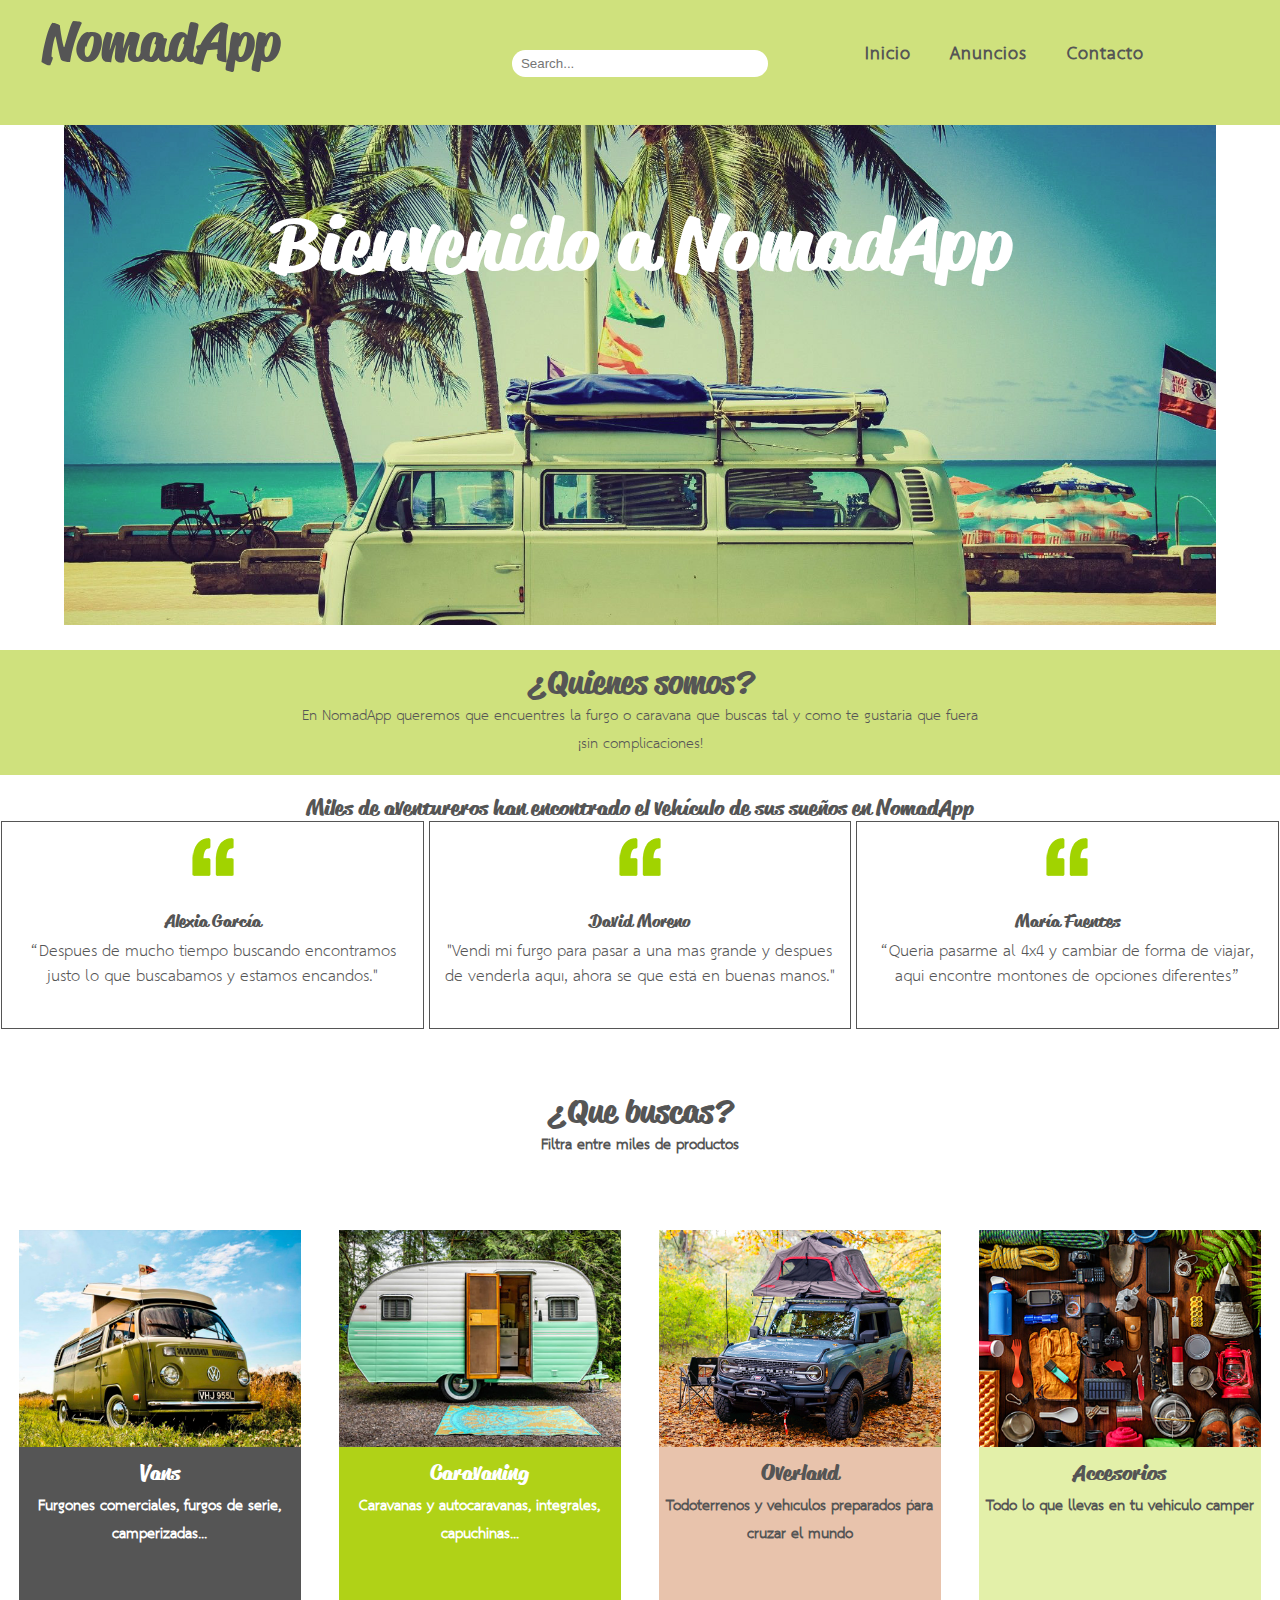
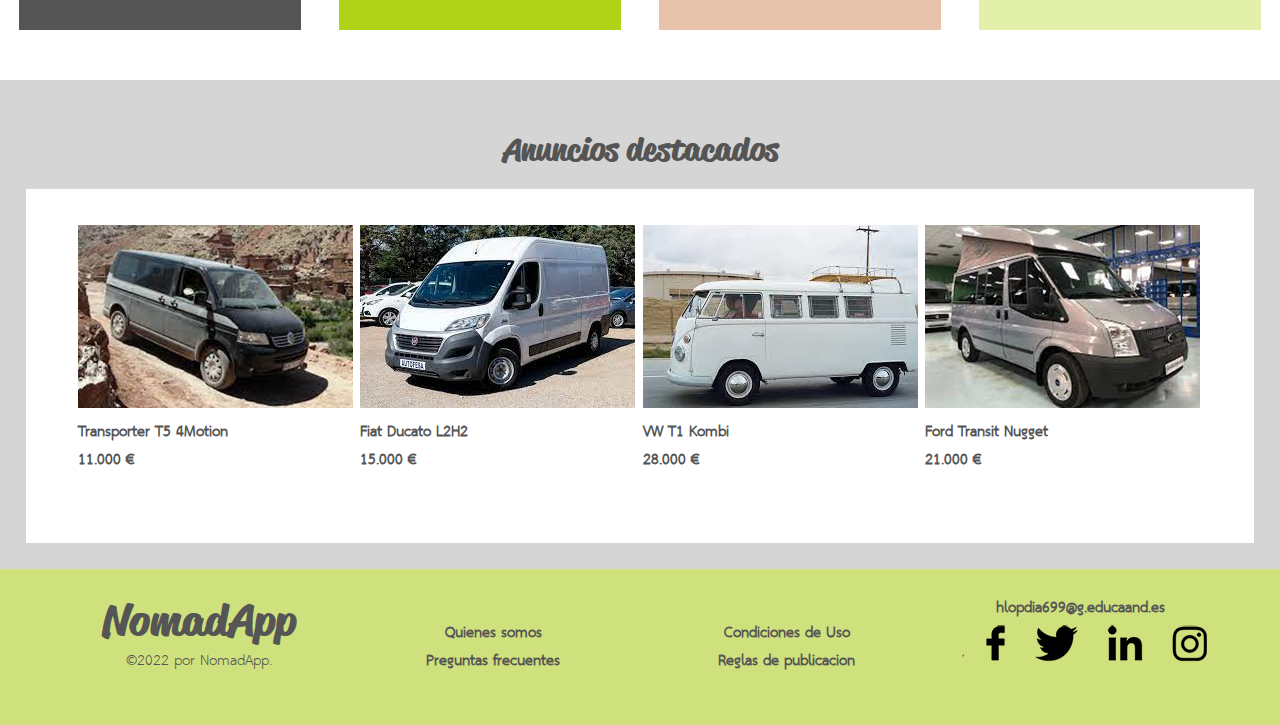
<file: index.html>
<!DOCTYPE html>
<html lang="en">
<head>
    <meta charset="UTF-8">
    <meta http-equiv="X-UA-Compatible" content="IE=edge">
    <meta name="viewport" content="width=device-width, initial-scale=1.0">
    <link rel="stylesheet" href="styles/index.css"/>
    <link rel="stylesheet" href="https://cdnjs.cloudflare.com/ajax/libs/font-awesome/6.1.1/css/all.min.css" integrity="sha512-KfkfwYDsLkIlwQp6LFnl8zNdLGxu9YAA1QvwINks4PhcElQSvqcyVLLD9aMhXd13uQjoXtEKNosOWaZqXgel0g==" crossorigin="anonymous" referrerpolicy="no-referrer" />
    <title>NomadApp</title>
</head>
<body>
    <header>
        <a href="index.html" class="homelink">
            <h1 class="logo">NomadApp</h1>
        </a>

        <nav>
            <input type="checkbox" id="check">
            <label for="check" class="checkbutton">
                <i class="fa-solid fa-bars"></i>
            </label>

            <ul>
                <li><a href="index.html">Inicio</a></li>
                <li><a href="#">Anuncios</a>
                                
                <!-- start menu desplegable -->
                <ul>
                    <li><a href="pages/categories/vans.html">Vans</a></li>
                    <li><a href="pages/categories/caravaning.html">Caravaning</a></li>
                    <li><a href="pages/categories/overland.html">Overland</a></li>
                    <li><a href="pages/categories/accesories.html">Accesorios</a></li>
                </ul>
                <!-- end menu desplegable -->
                </li>

                <li><a href="pages/contact.html">Contacto</a></li>
                <li><a href="pages/login.html" class="user">
                    <i class="fa-solid fa-user"></i>
                </a></li>
            </ul>
        </nav>

        <form id="buscar" action="" novalidate>
            <input id="barra" type="text" placeholder="Search...">
        </form>

    </header>
    

    <main>
        <section class="Portada">
            <h1>Bienvenido a NomadApp</h1>
        </section>


        <section id="Quienes_somos">
            <h2>¿Quienes somos?</h2>
            <p>En NomadApp queremos que encuentres la furgo o caravana que buscas tal y como te gustaria que fuera</p>
            <p>¡sin complicaciones!</p>
        </section>


        <section id="Opiniones">
            <h4>Miles de aventureros han encontrado el vehículo de sus sueños en NomadApp</h4>

            <article class="opinion">
                <img class="comillas" src="images/comillas.png"/>
                <h5>Alexia García</h5>
                <p>“Despues de mucho tiempo buscando encontramos justo lo que buscabamos y estamos encandos."</p>
            </article>

            <article class="opinion">
                <img class="comillas" src="images/comillas.png"/>
                <h5>David Moreno</h5>
                <p>"Vendi mi furgo para pasar a una mas grande y despues de venderla aquí, ahora se que esta en buenas manos."</p>
            </article>

            <article class="opinion">
                <img class="comillas" src="images/comillas.png"/>
                <h5>María Fuentes</h5>
                <p>“Queria pasarme al 4x4 y cambiar de forma de viajar, aqui encontre montones de opciones diferentes”</p>
            </article>
        </section>


        <section id="Categorias">
            <a href="">
            <article id="CabeceraCat">
                <h2>¿Que buscas?</h2>
                <p>Filtra entre miles de productos</p>
            </article>

            <a href="pages/categories/vans.html">
            <article class="cat" id="cat1">
                <img id="cat1" src="images/Vans.png"/>
                <h4>Vans</h4>
                <p>Furgones comerciales, furgos de serie, camperizadas...</p>
            </article></a>

            <a href="pages/categories/caravaning.html">
            <article class="cat" id="cat2">
                <img src="images/Caravaning.jpg"/>
                <h4>Caravaning</h4>
                <p>Caravanas y autocaravanas, integrales, capuchinas...</p>
            </article></a>

            <a href="pages/categories/overland.html">
            <article class="cat" id="cat3">
                <img src="images/Overland.jpg"/>
                <h4>Overland</h4>
                <p>Todoterrenos y vehículos preparados para cruzar el mundo</p>
            </article></a>

            <a href="pages/categories/accesories.html">
            <article class="cat" id="cat4">
                <img src="images/Accesorios.jpg"/>
                <h4>Accesorios</h4>
                <p>Todo lo que llevas en tu vehiculo camper</p>
            </article></a>
        </section>


        <section id="Destacados">
            <section id="cabeceraDest">
                <h2>Anuncios destacados</h2>
            </section>

            <section id="gris">
                <a href="#" class="anuncio">
                <article>
                    <img src="images/furgo1.jpeg"/>
                    <p>Transporter T5 4Motion</p>
                    <p>11.000 €</p>
                </article></a>

                <a href="#" class="anuncio">
                <article>
                    <img src="images/furgo2.jpeg"/>
                    <p>Fiat Ducato L2H2</p>
                    <p>15.000 €</p>
                </article></a>

                <a href="#" class="anuncio">
                <article>
                    <img src="images/furgo3.jpeg"/>
                    <p>VW T1 Kombi</p>
                    <p>28.000 €</p>
                </article></a>

                <a href="#" class="anuncio">
                <article>
                    <img src="images/furgo4.jpeg"/>
                    <p>Ford Transit Nugget</p>
                    <p>21.000 €</p>
                </article></a>
            </section>
        </section>
    </main>

    <footer>
        <article>
            <h2 id="logo">NomadApp</h2>
            <p>©2022 por NomadApp.</p>
        </article>

        <article>
            <ul>
                <li><a href="">Quienes somos</a></li>
                <li><a href="">Preguntas frecuentes</a></li>
            </ul>
        </article>

        <article>
            <ul>
                <li><a href="">Condiciones de Uso</a></li>
                <li><a href="">Reglas de publicación</a></li>  
            </ul>
        </article>

        <article>
            <a href="#">hlopdia699@g.educaand.es</a>
            <section id="redes">
                <img src="images/redes.png" alt="Enlace a RR.SS.">
            </section>
        </article>
    </footer>
    <script src="./js/sweetalert2.js "></script>
</body>
</html>
</file>
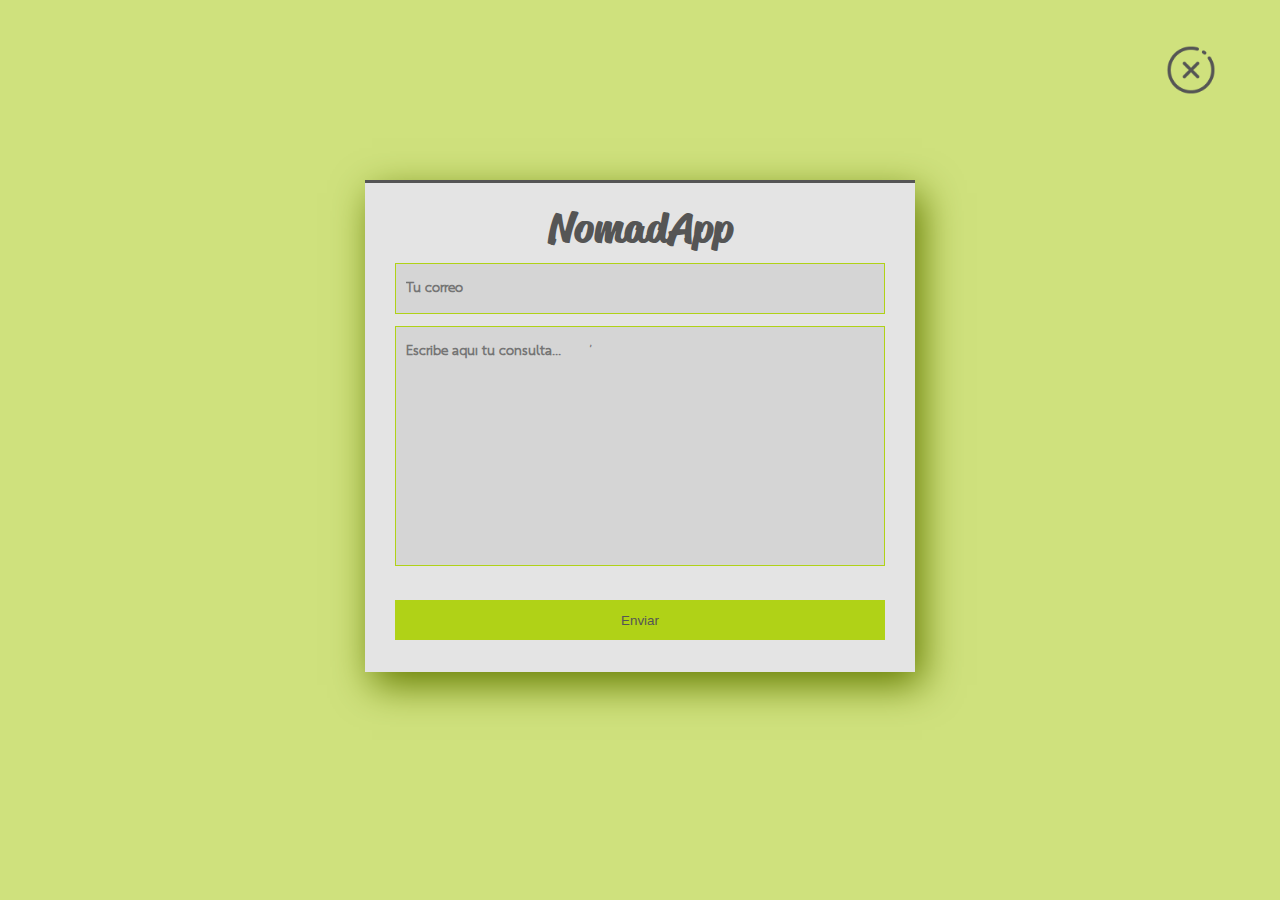
<file: pages/contact.html>
<!DOCTYPE html>
<html lang="en">
<head>
    <meta charset="UTF-8">
    <meta http-equiv="X-UA-Compatible" content="IE=edge">
    <meta name="viewport" content="width=device-width, initial-scale=1.0">
    <link rel="stylesheet" href="../styles/form.css"/>
    <title>LogIn</title>
</head>
<body>
    <a class="X" href="../index.html">
        <img src="../images/cruz.png" alt="X">
    </a>
    <form class="form-login" id="contacto" action="">
        <h3>NomadApp</h3>
        <input class="controls" type="email" name="email" placeholder="Tu correo" required>
        <textarea name="" id="consulta" placeholder="Escribe aquí tu consulta..." cols="30" rows="8" required></textarea>
        <input class="buttons" type="submit" name="" value="Enviar">
    </form>
</body>
</html>
</file>
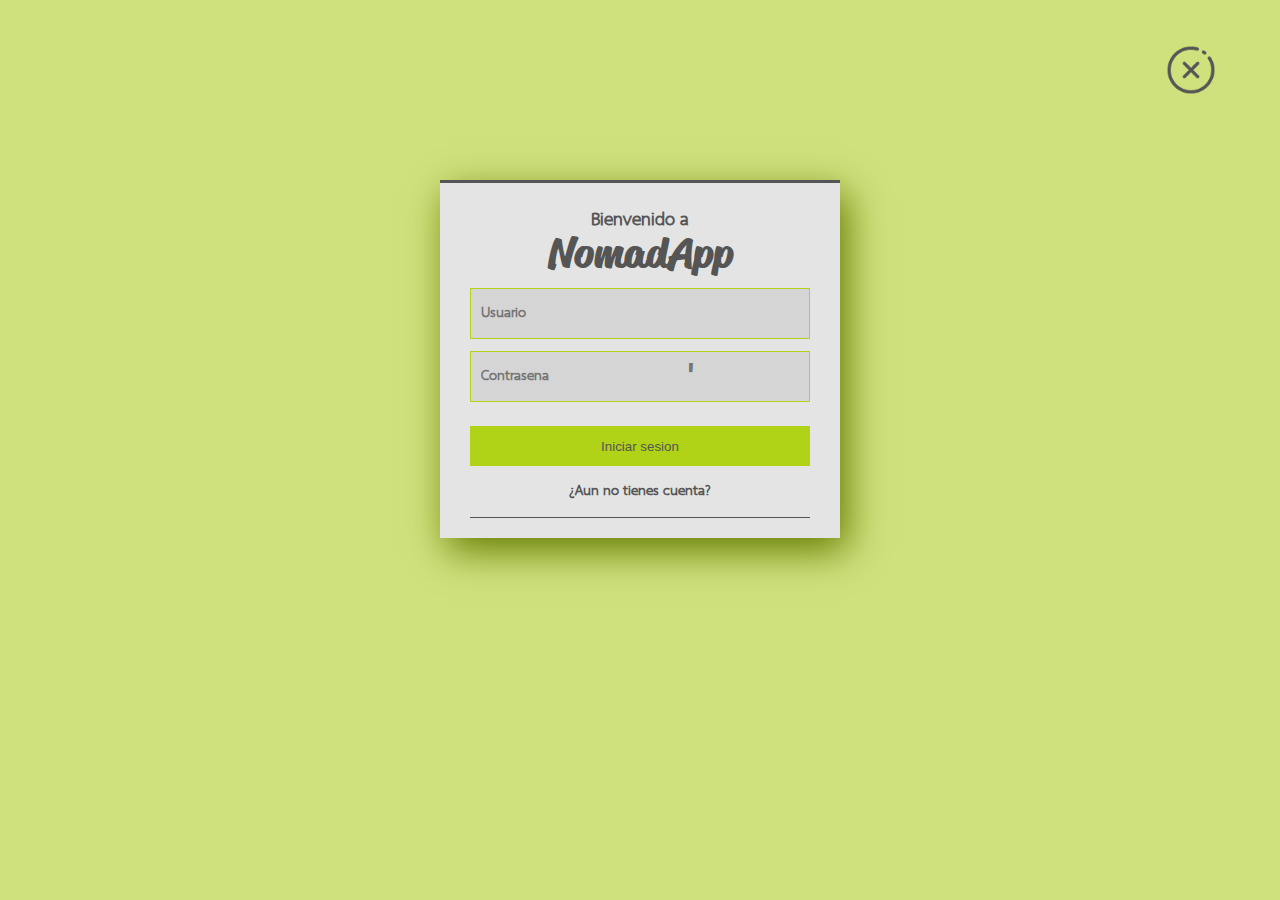
<file: pages/login.html>
<!DOCTYPE html>
<html lang="en">
<head>
    <meta charset="UTF-8">
    <meta http-equiv="X-UA-Compatible" content="IE=edge">
    <meta name="viewport" content="width=device-width, initial-scale=1.0">
    <link rel="stylesheet" href="../styles/form.css"/>
    <title>LogIn</title>
</head>
<body>
    <a class="X" href="../index.html">
        <img src="../images/cruz.png" alt="X">
    </a>
    <form class="form-login" action="" novalidate>
        <h6>Bienvenido a</h6>
        <h3>NomadApp</h3>
        <input class="controls" type="text" name="usuario" value="" placeholder="Usuario" required>
        <input class="controls" type="password" name="contrasena" value="" placeholder="Contraseña" required>
        <input class="buttons" type="submit" name="" value="Iniciar sesion">
        <p><a href="signin.html">¿Aun no tienes cuenta?</a></p>
    </form>
</body>
</html>
</file>
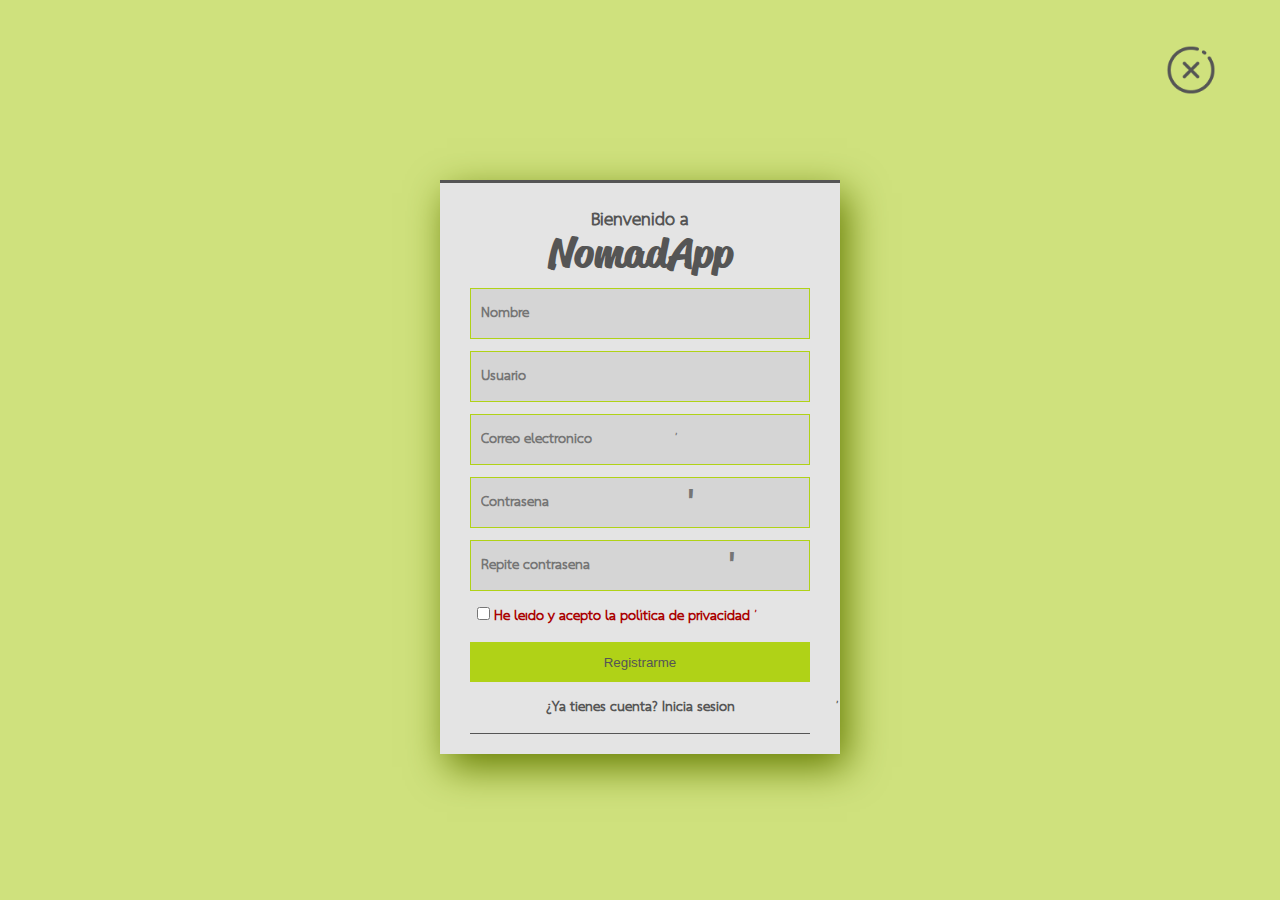
<file: pages/signin.html>
<!DOCTYPE html>
<html lang="en">
<head>
    <meta charset="UTF-8">
    <meta http-equiv="X-UA-Compatible" content="IE=edge">
    <meta name="viewport" content="width=device-width, initial-scale=1.0">
    <link rel="stylesheet" href="../styles/form.css"/>
    <title>SignIn</title>
</head>
<body>
    <a class="X" href="../index.html">
        <img src="../images/cruz.png" alt="X">
    </a>
    <form class="form-login" action="" novalidate>
        <h6>Bienvenido a</h6>
        <h3>NomadApp</h3>
        <input class="controls" type="text" name="nombre" id="nombre" placeholder="Nombre" required>
        <input class="controls" type="text" name="usuario" id="usuario" placeholder="Usuario" required>
        <input class="controls" type="email" name="email" id="email" placeholder="Correo electrónico" required>
        <input class="controls" type="password" name="contrasena" id="contrasena" placeholder="Contraseña" id="pass" required
        pattern="^(?=.*[a-z])(?=.*[A-Z])(?=.*\d)(?=.*[#$@!%&*?])(?!\s)[a-zA-Z\d#$@!%&*?]{8,16}$">
        <span class="noValido">
            <article id="passAlert">
                    <h6>El formato incluye:</h6>
                    <ul>
                        <li>De 8 a 16 caracteres</li>
                        <li>Una mayúscula</li>
                        <li>Una minúscula</li>
                        <li>Un número</li>
                        <li>Carácter especial #$@!%&*?</li>
                    </ul>
                    <img id="flecha" src="../images/flecha.png" alt="">
            </article>
        </span> 

        <input class="controls" type="password" name="contrasena2" id="contrasena2" placeholder="Repite contraseña" id="pass" required>
        <input type="checkbox" id="acepto" />
        <label for="acepto">He leído y acepto la política de privacidad</label>
        <input class="buttons" type="submit" name="registro" id="registro" value="Registrarme" onclick="validar();return false;">
        <p><a href="login.html">¿Ya tienes cuenta? Inicia sesión</a></p>
    </form>
    <script src="../js/app.js"></script>
    <script src="../js/sweetalert2.js"></script>
</body>
</html>
</file>
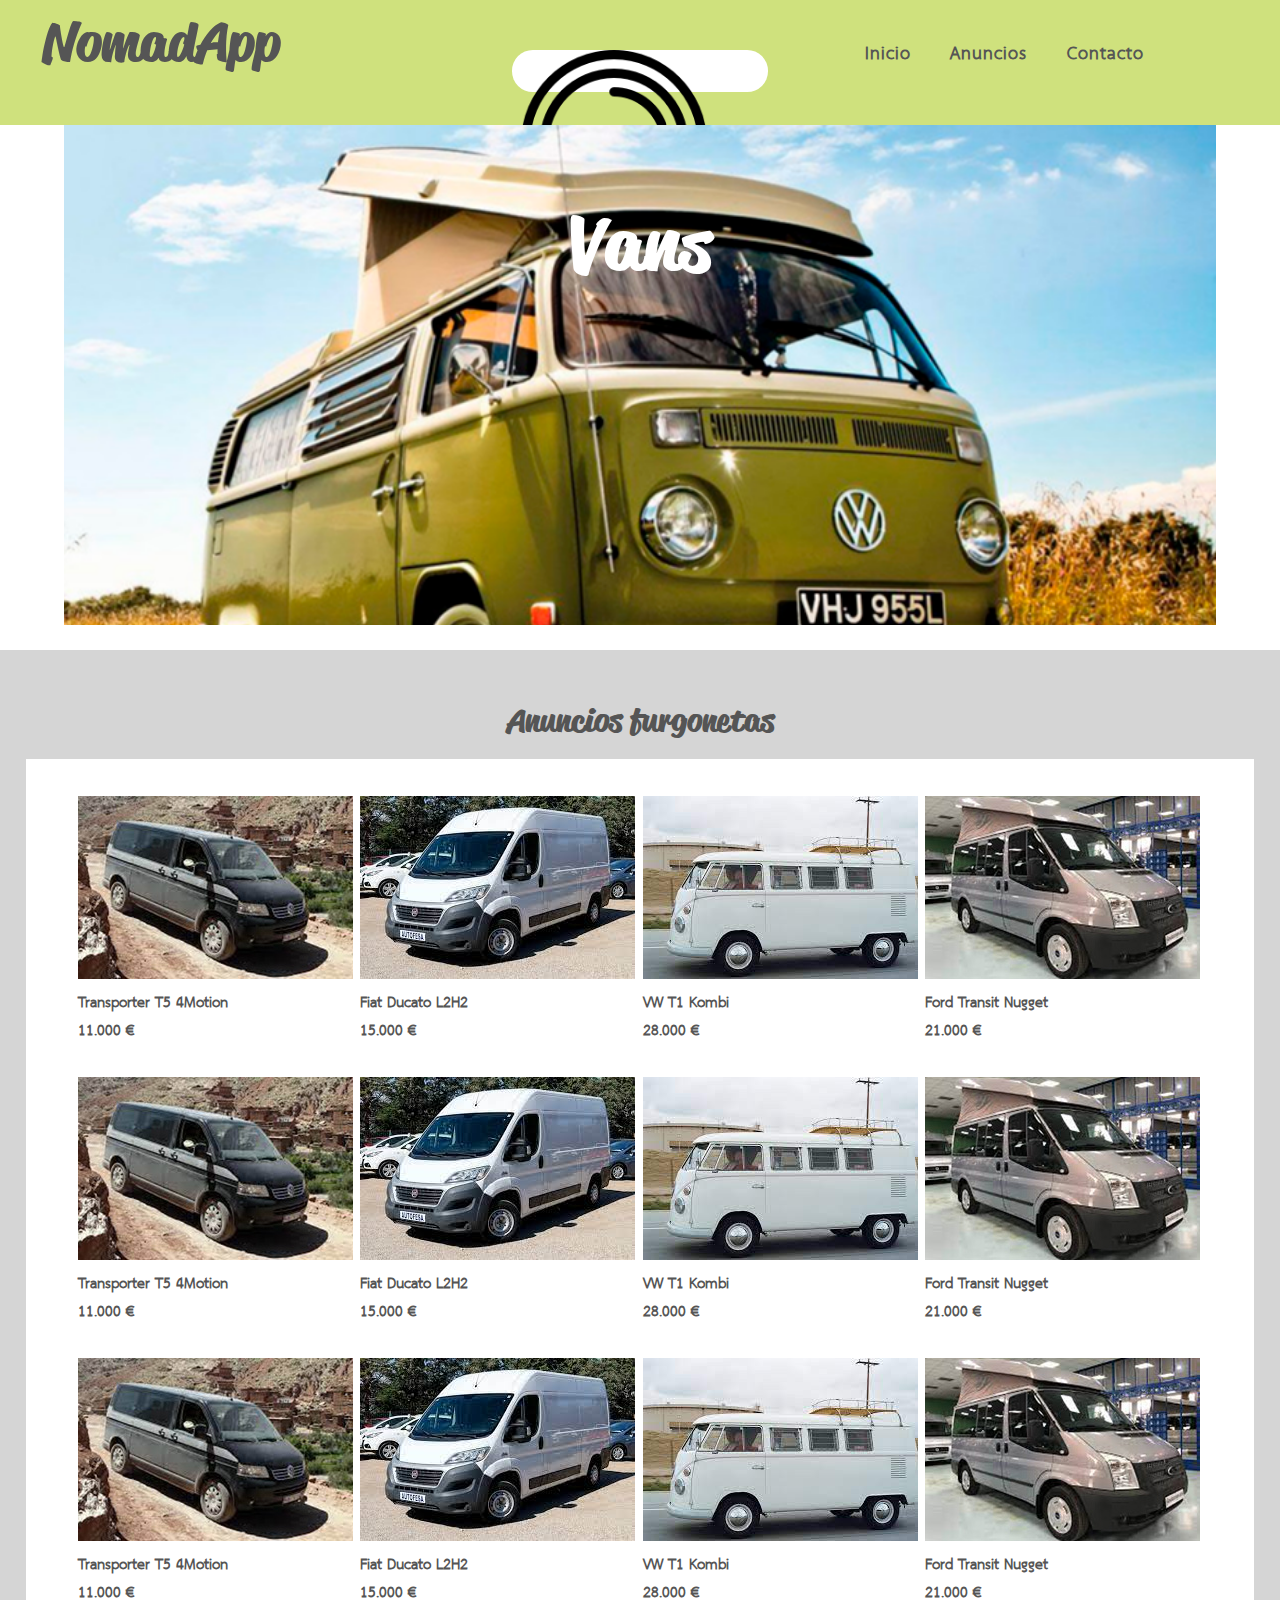
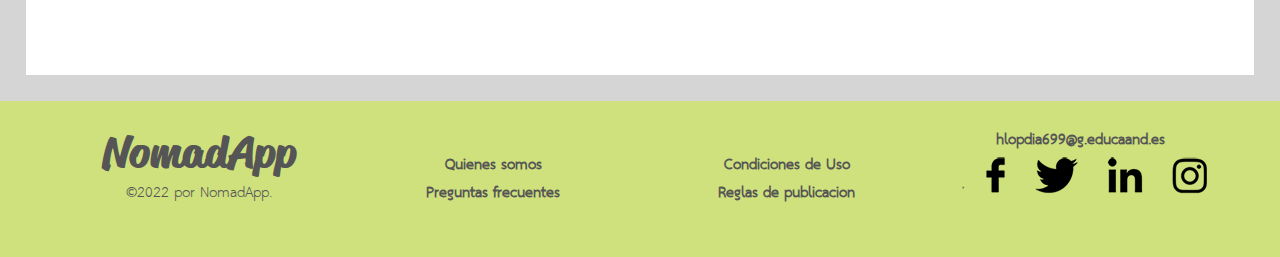
<file: pages/vans.html>
<!DOCTYPE html>
<html lang="en">
<head>
    <meta charset="UTF-8">
    <meta http-equiv="X-UA-Compatible" content="IE=edge">
    <meta name="viewport" content="width=device-width, initial-scale=1.0">
    <link rel="stylesheet" href="../styles/index.css"/>
    <link rel="stylesheet" href="https://cdnjs.cloudflare.com/ajax/libs/font-awesome/6.1.1/css/all.min.css" integrity="sha512-KfkfwYDsLkIlwQp6LFnl8zNdLGxu9YAA1QvwINks4PhcElQSvqcyVLLD9aMhXd13uQjoXtEKNosOWaZqXgel0g==" crossorigin="anonymous" referrerpolicy="no-referrer" />
    <title>NomadApp</title>
</head>
<body>
    <header>
        <a href="../index.html" class="homelink">
            <h1 class="logo">NomadApp</h1>
        </a>

        <nav>
            <input type="checkbox" id="check">
            <label for="check" class="checkbutton">
                <i class="fa-solid fa-bars"></i>
            </label>

            <ul>
                <li><a href="../index.html">Inicio</a></li>
                <li><a href="#">Anuncios</a>
                                
                <!-- start menu desplegable -->
                <ul>
                    <li><a href="#">Vans</a></li>
                    <li><a href="#">Caravaning</a></li>
                    <li><a href="#">Overland</a></li>
                    <li><a href="#">Accesorios</a></li>
                </ul>
                <!-- end menu desplegable -->
                </li>

                <li><a href="contact.html">Contacto</a></li>
                <li><a href="login.html" class="user">
                    <i class="fa-solid fa-user"></i>
                </a></li>
            </ul>
        </nav>

        <article id="barra">
            <img id="lupa" src="../images/lupa.png">
            <p>Search...</p>
        </article>
    </header>
    

    <main>
        <section class="Portada" id="HomeVans">
            <h1>Vans</h1>
        </section>


        <section id="Destacados">
            <section id="cabeceraDest">
                <h2>Anuncios furgonetas</h2>
            </section>

            <section id="gris">

                <a href="#" class="anuncio">
                <article>
                    <img src="../images/furgo1.jpeg"/>
                    <p>Transporter T5 4Motion</p>
                    <p>11.000 €</p>
                </article></a>

                <a href="#" class="anuncio">
                <article>
                    <img src="../images/furgo2.jpeg"/>
                    <p>Fiat Ducato L2H2</p>
                    <p>15.000 €</p>
                </article></a>

                <a href="#" class="anuncio">
                <article>
                    <img src="../images/furgo3.jpeg"/>
                    <p>VW T1 Kombi</p>
                    <p>28.000 €</p>
                </article></a>

                <a href="#" class="anuncio">
                <article>
                    <img src="../images/furgo4.jpeg"/>
                    <p>Ford Transit Nugget</p>
                    <p>21.000 €</p>
                </article></a>
                <a href="#" class="anuncio">
                <article>
                    <img src="../images/furgo1.jpeg"/>
                    <p>Transporter T5 4Motion</p>
                    <p>11.000 €</p>
                </article></a>

                <a href="#" class="anuncio">
                <article>
                    <img src="../images/furgo2.jpeg"/>
                    <p>Fiat Ducato L2H2</p>
                    <p>15.000 €</p>
                </article></a>

                <a href="#" class="anuncio">
                <article>
                    <img src="../images/furgo3.jpeg"/>
                    <p>VW T1 Kombi</p>
                    <p>28.000 €</p>
                </article></a>

                <a href="#" class="anuncio">
                <article>
                    <img src="../images/furgo4.jpeg"/>
                    <p>Ford Transit Nugget</p>
                    <p>21.000 €</p>
                </article></a>
                <a href="#" class="anuncio">
                <article>
                    <img src="../images/furgo1.jpeg"/>
                    <p>Transporter T5 4Motion</p>
                    <p>11.000 €</p>
                </article></a>

                <a href="#" class="anuncio">
                <article>
                    <img src="../images/furgo2.jpeg"/>
                    <p>Fiat Ducato L2H2</p>
                    <p>15.000 €</p>
                </article></a>

                <a href="#" class="anuncio">
                <article>
                    <img src="../images/furgo3.jpeg"/>
                    <p>VW T1 Kombi</p>
                    <p>28.000 €</p>
                </article></a>

                <a href="#" class="anuncio">
                <article>
                    <img src="../images/furgo4.jpeg"/>
                    <p>Ford Transit Nugget</p>
                    <p>21.000 €</p>
                </article></a>

            </section>
        </section>
    </main>

    <footer>
        <article>
            <h2 id="logo">NomadApp</h2>
            <p>©2022 por NomadApp.</p>
        </article>

        <article>
            <ul>
                <li><a href="">Quienes somos</a></li>
                <li><a href="">Preguntas frecuentes</a></li>
            </ul>
        </article>

        <article>
            <ul>
                <li><a href="">Condiciones de Uso</a></li>
                <li><a href="">Reglas de publicación</a></li>  
            </ul>
        </article>

        <article>
            <a href="#">hlopdia699@g.educaand.es</a>
            <section id="redes">
                <img src="../images/redes.png" alt="Enlace a RR.SS.">
            </section>
        </article>
    </footer>
</body>
</html>
</file>
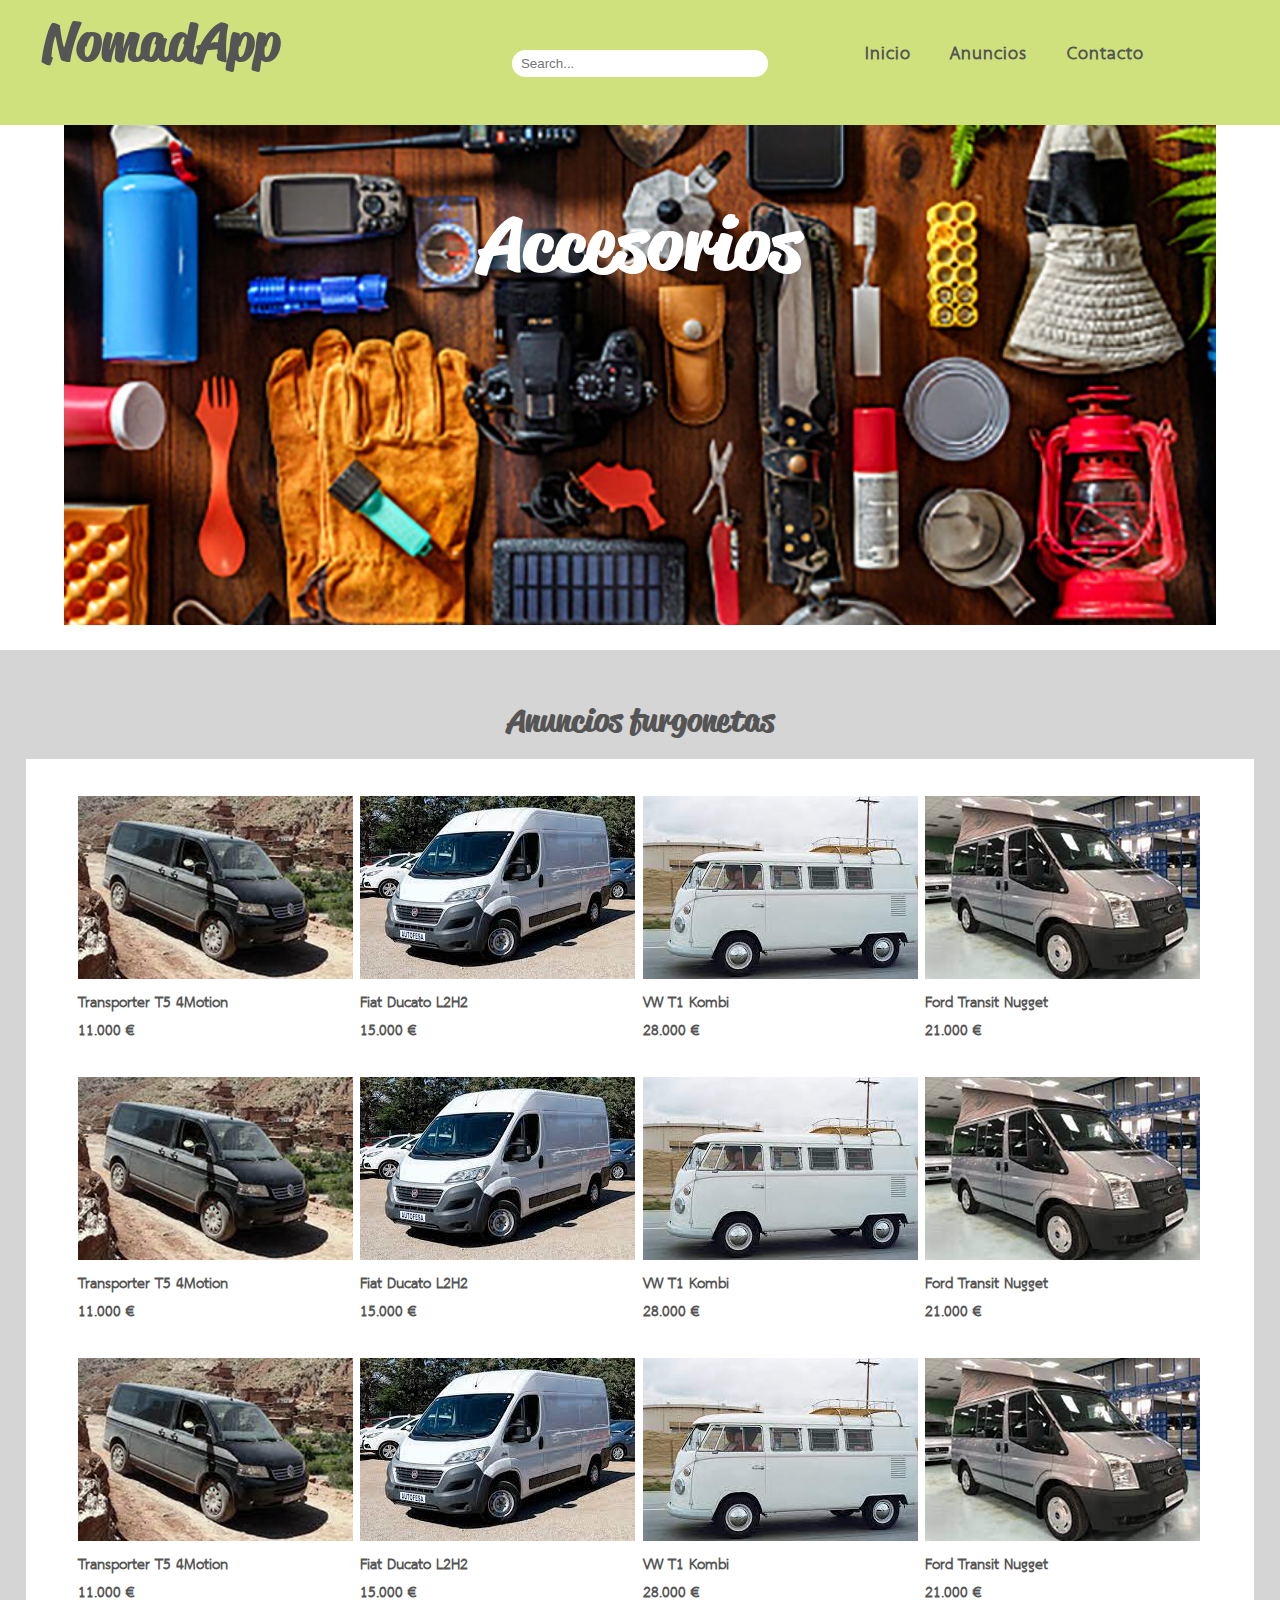
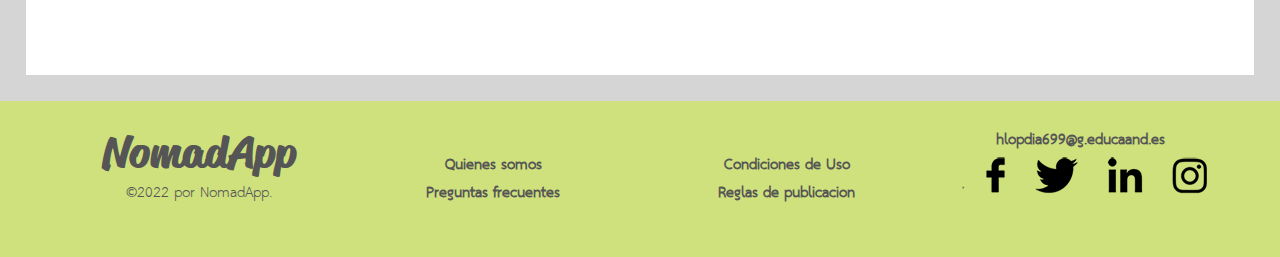
<file: pages/categories/accesories.html>
<!DOCTYPE html>
<html lang="en">
<head>
    <meta charset="UTF-8">
    <meta http-equiv="X-UA-Compatible" content="IE=edge">
    <meta name="viewport" content="width=device-width, initial-scale=1.0">
    <link rel="stylesheet" href="../../styles/index.css"/>
    <link rel="stylesheet" href="https://cdnjs.cloudflare.com/ajax/libs/font-awesome/6.1.1/css/all.min.css" integrity="sha512-KfkfwYDsLkIlwQp6LFnl8zNdLGxu9YAA1QvwINks4PhcElQSvqcyVLLD9aMhXd13uQjoXtEKNosOWaZqXgel0g==" crossorigin="anonymous" referrerpolicy="no-referrer" />
    <title>NomadApp</title>
</head>
<body>
    <header>
        <a href="../../index.html" class="homelink">
            <h1 class="logo">NomadApp</h1>
        </a>

        <nav>
            <input type="checkbox" id="check">
            <label for="check" class="checkbutton">
                <i class="fa-solid fa-bars"></i>
            </label>

            <ul>
                <li><a href="../../index.html">Inicio</a></li>
                <li><a href="#">Anuncios</a>
                                
                <!-- start menu desplegable -->
                <ul>
                    <li><a href="./vans.html">Vans</a></li>
                    <li><a href="./caravaning.html">Caravaning</a></li>
                    <li><a href="./overland.html">Overland</a></li>
                    <li><a href="./accesories.html">Accesorios</a></li>
                </ul>
                <!-- end menu desplegable -->
                </li>

                <li><a href="contact.html">Contacto</a></li>
                <li><a href="login.html" class="user">
                    <i class="fa-solid fa-user"></i>
                </a></li>
            </ul>
        </nav>

        <form id="buscar" action="" novalidate>
            <input id="barra" type="text" placeholder="Search...">
        </form>
    </header>
    

    <main>
        <section class="Portada" id="HomeAccesories">
            <h1>Accesorios</h1>
        </section>


        <section id="Destacados">
            <section id="cabeceraDest">
                <h2>Anuncios furgonetas</h2>
            </section>

            <section id="gris">

                <a href="#" class="anuncio">
                <article>
                    <img src="../../images/furgo1.jpeg"/>
                    <p>Transporter T5 4Motion</p>
                    <p>11.000 €</p>
                </article></a>

                <a href="#" class="anuncio">
                <article>
                    <img src="../../images/furgo2.jpeg"/>
                    <p>Fiat Ducato L2H2</p>
                    <p>15.000 €</p>
                </article></a>

                <a href="#" class="anuncio">
                <article>
                    <img src="../../images/furgo3.jpeg"/>
                    <p>VW T1 Kombi</p>
                    <p>28.000 €</p>
                </article></a>

                <a href="#" class="anuncio">
                <article>
                    <img src="../../images/furgo4.jpeg"/>
                    <p>Ford Transit Nugget</p>
                    <p>21.000 €</p>
                </article></a>
                <a href="#" class="anuncio">
                <article>
                    <img src="../../images/furgo1.jpeg"/>
                    <p>Transporter T5 4Motion</p>
                    <p>11.000 €</p>
                </article></a>

                <a href="#" class="anuncio">
                <article>
                    <img src="../../images/furgo2.jpeg"/>
                    <p>Fiat Ducato L2H2</p>
                    <p>15.000 €</p>
                </article></a>

                <a href="#" class="anuncio">
                <article>
                    <img src="../../images/furgo3.jpeg"/>
                    <p>VW T1 Kombi</p>
                    <p>28.000 €</p>
                </article></a>

                <a href="#" class="anuncio">
                <article>
                    <img src="../../images/furgo4.jpeg"/>
                    <p>Ford Transit Nugget</p>
                    <p>21.000 €</p>
                </article></a>
                <a href="#" class="anuncio">
                <article>
                    <img src="../../images/furgo1.jpeg"/>
                    <p>Transporter T5 4Motion</p>
                    <p>11.000 €</p>
                </article></a>

                <a href="#" class="anuncio">
                <article>
                    <img src="../../images/furgo2.jpeg"/>
                    <p>Fiat Ducato L2H2</p>
                    <p>15.000 €</p>
                </article></a>

                <a href="#" class="anuncio">
                <article>
                    <img src="../../images/furgo3.jpeg"/>
                    <p>VW T1 Kombi</p>
                    <p>28.000 €</p>
                </article></a>

                <a href="#" class="anuncio">
                <article>
                    <img src="../../images/furgo4.jpeg"/>
                    <p>Ford Transit Nugget</p>
                    <p>21.000 €</p>
                </article></a>

            </section>
        </section>
    </main>

    <footer>
        <article>
            <h2 id="logo">NomadApp</h2>
            <p>©2022 por NomadApp.</p>
        </article>

        <article>
            <ul>
                <li><a href="">Quienes somos</a></li>
                <li><a href="">Preguntas frecuentes</a></li>
            </ul>
        </article>

        <article>
            <ul>
                <li><a href="">Condiciones de Uso</a></li>
                <li><a href="">Reglas de publicación</a></li>  
            </ul>
        </article>

        <article>
            <a href="#">hlopdia699@g.educaand.es</a>
            <section id="redes">
                <img src="../../images/redes.png" alt="Enlace a RR.SS.">
            </section>
        </article>
    </footer>
</body>
</html>
</file>
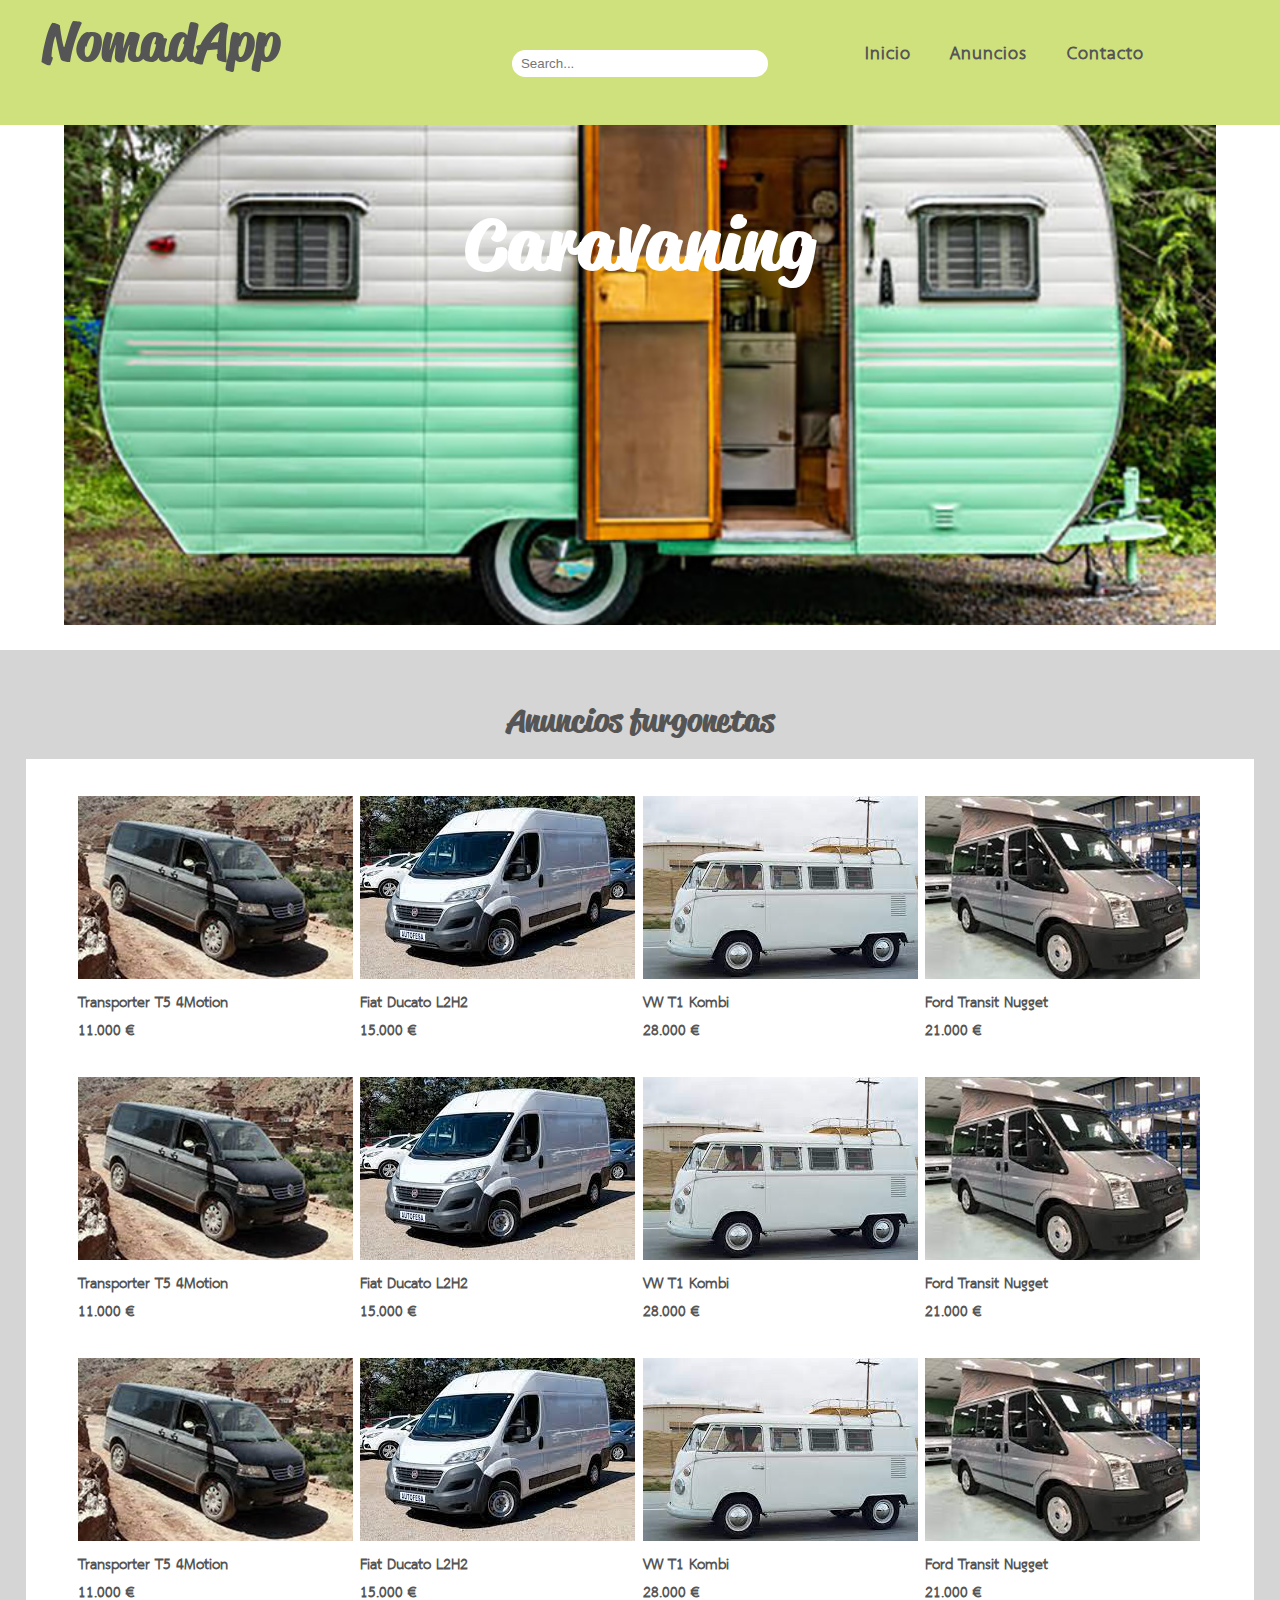
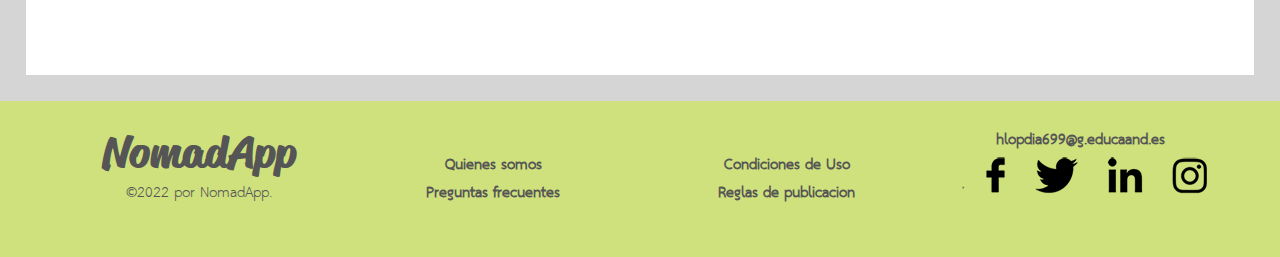
<file: pages/categories/caravaning.html>
<!DOCTYPE html>
<html lang="en">
<head>
    <meta charset="UTF-8">
    <meta http-equiv="X-UA-Compatible" content="IE=edge">
    <meta name="viewport" content="width=device-width, initial-scale=1.0">
    <link rel="stylesheet" href="../../styles/index.css"/>
    <link rel="stylesheet" href="https://cdnjs.cloudflare.com/ajax/libs/font-awesome/6.1.1/css/all.min.css" integrity="sha512-KfkfwYDsLkIlwQp6LFnl8zNdLGxu9YAA1QvwINks4PhcElQSvqcyVLLD9aMhXd13uQjoXtEKNosOWaZqXgel0g==" crossorigin="anonymous" referrerpolicy="no-referrer" />
    <title>NomadApp</title>
</head>
<body>
    <header>
        <a href="../../index.html" class="homelink">
            <h1 class="logo">NomadApp</h1>
        </a>

        <nav>
            <input type="checkbox" id="check">
            <label for="check" class="checkbutton">
                <i class="fa-solid fa-bars"></i>
            </label>

            <ul>
                <li><a href="../../index.html">Inicio</a></li>
                <li><a href="#">Anuncios</a>
                                
                <!-- start menu desplegable -->
                <ul>
                    <li><a href="./vans.html">Vans</a></li>
                    <li><a href="./caravaning.html">Caravaning</a></li>
                    <li><a href="./overland.html">Overland</a></li>
                    <li><a href="./accesories.html">Accesorios</a></li>
                </ul>
                <!-- end menu desplegable -->
                </li>

                <li><a href="contact.html">Contacto</a></li>
                <li><a href="login.html" class="user">
                    <i class="fa-solid fa-user"></i>
                </a></li>
            </ul>
        </nav>

        <form id="buscar" action="" novalidate>
            <input id="barra" type="text" placeholder="Search...">
        </form>
    </header>
    

    <main>
        <section class="Portada" id="HomeCaravaning">
            <h1>Caravaning</h1>
        </section>


        <section id="Destacados">
            <section id="cabeceraDest">
                <h2>Anuncios furgonetas</h2>
            </section>

            <section id="gris">

                <a href="#" class="anuncio">
                <article>
                    <img src="../../images/furgo1.jpeg"/>
                    <p>Transporter T5 4Motion</p>
                    <p>11.000 €</p>
                </article></a>

                <a href="#" class="anuncio">
                <article>
                    <img src="../../images/furgo2.jpeg"/>
                    <p>Fiat Ducato L2H2</p>
                    <p>15.000 €</p>
                </article></a>

                <a href="#" class="anuncio">
                <article>
                    <img src="../../images/furgo3.jpeg"/>
                    <p>VW T1 Kombi</p>
                    <p>28.000 €</p>
                </article></a>

                <a href="#" class="anuncio">
                <article>
                    <img src="../../images/furgo4.jpeg"/>
                    <p>Ford Transit Nugget</p>
                    <p>21.000 €</p>
                </article></a>
                <a href="#" class="anuncio">
                <article>
                    <img src="../../images/furgo1.jpeg"/>
                    <p>Transporter T5 4Motion</p>
                    <p>11.000 €</p>
                </article></a>

                <a href="#" class="anuncio">
                <article>
                    <img src="../../images/furgo2.jpeg"/>
                    <p>Fiat Ducato L2H2</p>
                    <p>15.000 €</p>
                </article></a>

                <a href="#" class="anuncio">
                <article>
                    <img src="../../images/furgo3.jpeg"/>
                    <p>VW T1 Kombi</p>
                    <p>28.000 €</p>
                </article></a>

                <a href="#" class="anuncio">
                <article>
                    <img src="../../images/furgo4.jpeg"/>
                    <p>Ford Transit Nugget</p>
                    <p>21.000 €</p>
                </article></a>
                <a href="#" class="anuncio">
                <article>
                    <img src="../../images/furgo1.jpeg"/>
                    <p>Transporter T5 4Motion</p>
                    <p>11.000 €</p>
                </article></a>

                <a href="#" class="anuncio">
                <article>
                    <img src="../../images/furgo2.jpeg"/>
                    <p>Fiat Ducato L2H2</p>
                    <p>15.000 €</p>
                </article></a>

                <a href="#" class="anuncio">
                <article>
                    <img src="../../images/furgo3.jpeg"/>
                    <p>VW T1 Kombi</p>
                    <p>28.000 €</p>
                </article></a>

                <a href="#" class="anuncio">
                <article>
                    <img src="../../images/furgo4.jpeg"/>
                    <p>Ford Transit Nugget</p>
                    <p>21.000 €</p>
                </article></a>

            </section>
        </section>
    </main>

    <footer>
        <article>
            <h2 id="logo">NomadApp</h2>
            <p>©2022 por NomadApp.</p>
        </article>

        <article>
            <ul>
                <li><a href="">Quienes somos</a></li>
                <li><a href="">Preguntas frecuentes</a></li>
            </ul>
        </article>

        <article>
            <ul>
                <li><a href="">Condiciones de Uso</a></li>
                <li><a href="">Reglas de publicación</a></li>  
            </ul>
        </article>

        <article>
            <a href="#">hlopdia699@g.educaand.es</a>
            <section id="redes">
                <img src="../../images/redes.png" alt="Enlace a RR.SS.">
            </section>
        </article>
    </footer>
</body>
</html>
</file>
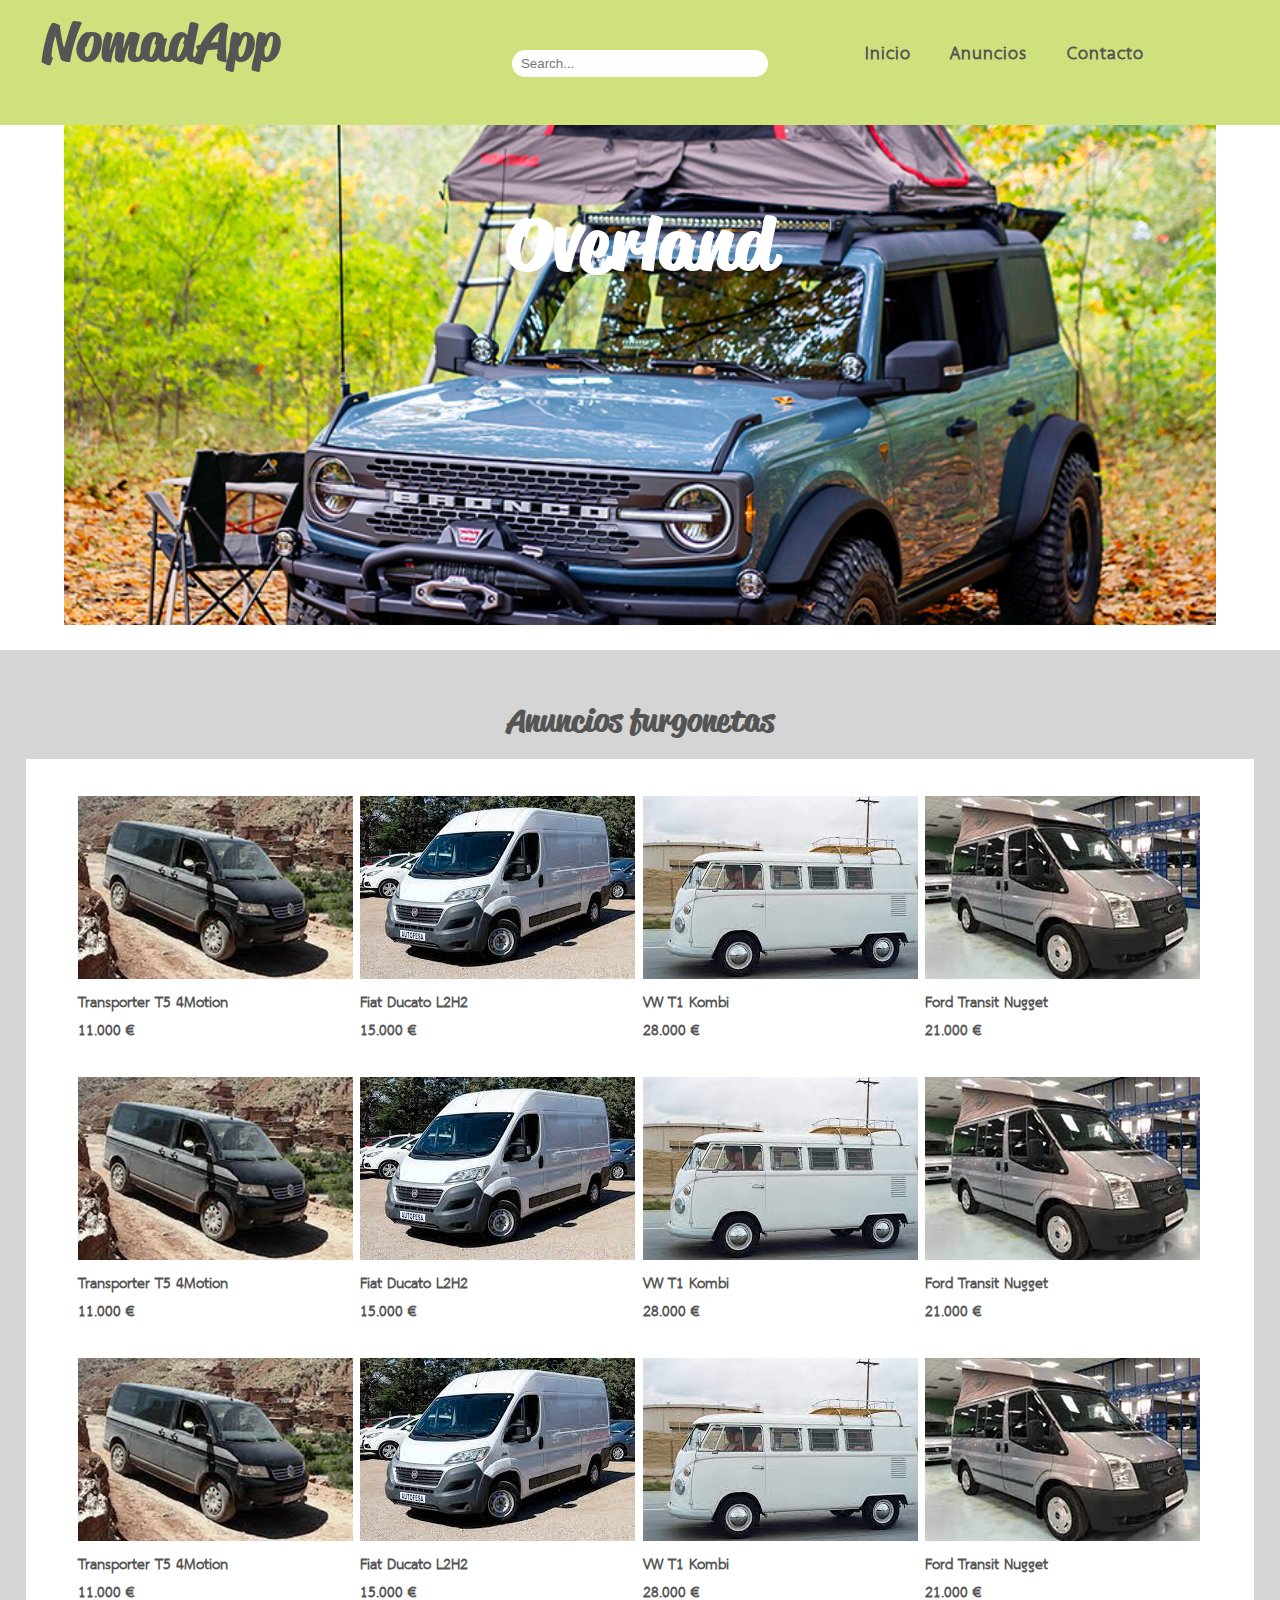
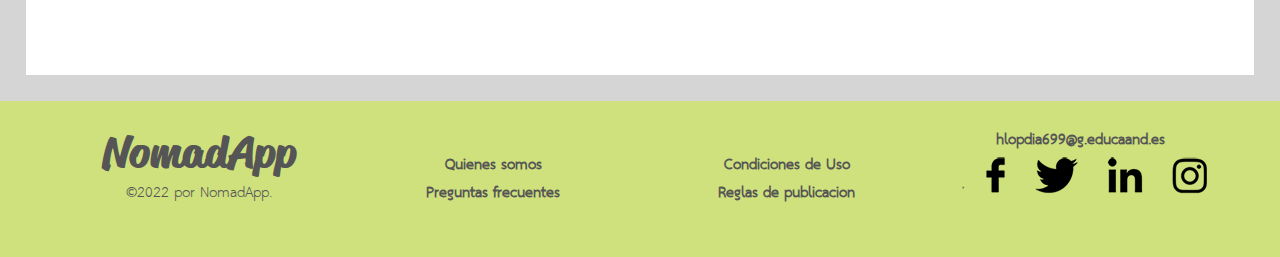
<file: pages/categories/overland.html>
<!DOCTYPE html>
<html lang="en">
<head>
    <meta charset="UTF-8">
    <meta http-equiv="X-UA-Compatible" content="IE=edge">
    <meta name="viewport" content="width=device-width, initial-scale=1.0">
    <link rel="stylesheet" href="../../styles/index.css"/>
    <link rel="stylesheet" href="https://cdnjs.cloudflare.com/ajax/libs/font-awesome/6.1.1/css/all.min.css" integrity="sha512-KfkfwYDsLkIlwQp6LFnl8zNdLGxu9YAA1QvwINks4PhcElQSvqcyVLLD9aMhXd13uQjoXtEKNosOWaZqXgel0g==" crossorigin="anonymous" referrerpolicy="no-referrer" />
    <title>NomadApp</title>
</head>
<body>
    <header>
        <a href="../../index.html" class="homelink">
            <h1 class="logo">NomadApp</h1>
        </a>

        <nav>
            <input type="checkbox" id="check">
            <label for="check" class="checkbutton">
                <i class="fa-solid fa-bars"></i>
            </label>

            <ul>
                <li><a href="../../index.html">Inicio</a></li>
                <li><a href="#">Anuncios</a>
                                
                <!-- start menu desplegable -->
                <ul>
                    <li><a href="./vans.html">Vans</a></li>
                    <li><a href="./caravaning.html">Caravaning</a></li>
                    <li><a href="./overland.html">Overland</a></li>
                    <li><a href="./accesories.html">Accesorios</a></li>
                </ul>
                <!-- end menu desplegable -->
                </li>

                <li><a href="contact.html">Contacto</a></li>
                <li><a href="login.html" class="user">
                    <i class="fa-solid fa-user"></i>
                </a></li>
            </ul>
        </nav>

        <form id="buscar" action="" novalidate>
            <input id="barra" type="text" placeholder="Search...">
        </form>
    </header>
    

    <main>
        <section class="Portada" id="HomeOverland">
            <h1>Overland</h1>
        </section>


        <section id="Destacados">
            <section id="cabeceraDest">
                <h2>Anuncios furgonetas</h2>
            </section>

            <section id="gris">

                <a href="#" class="anuncio">
                <article>
                    <img src="../../images/furgo1.jpeg"/>
                    <p>Transporter T5 4Motion</p>
                    <p>11.000 €</p>
                </article></a>

                <a href="#" class="anuncio">
                <article>
                    <img src="../../images/furgo2.jpeg"/>
                    <p>Fiat Ducato L2H2</p>
                    <p>15.000 €</p>
                </article></a>

                <a href="#" class="anuncio">
                <article>
                    <img src="../../images/furgo3.jpeg"/>
                    <p>VW T1 Kombi</p>
                    <p>28.000 €</p>
                </article></a>

                <a href="#" class="anuncio">
                <article>
                    <img src="../../images/furgo4.jpeg"/>
                    <p>Ford Transit Nugget</p>
                    <p>21.000 €</p>
                </article></a>
                <a href="#" class="anuncio">
                <article>
                    <img src="../../images/furgo1.jpeg"/>
                    <p>Transporter T5 4Motion</p>
                    <p>11.000 €</p>
                </article></a>

                <a href="#" class="anuncio">
                <article>
                    <img src="../../images/furgo2.jpeg"/>
                    <p>Fiat Ducato L2H2</p>
                    <p>15.000 €</p>
                </article></a>

                <a href="#" class="anuncio">
                <article>
                    <img src="../../images/furgo3.jpeg"/>
                    <p>VW T1 Kombi</p>
                    <p>28.000 €</p>
                </article></a>

                <a href="#" class="anuncio">
                <article>
                    <img src="../../images/furgo4.jpeg"/>
                    <p>Ford Transit Nugget</p>
                    <p>21.000 €</p>
                </article></a>
                <a href="#" class="anuncio">
                <article>
                    <img src="../../images/furgo1.jpeg"/>
                    <p>Transporter T5 4Motion</p>
                    <p>11.000 €</p>
                </article></a>

                <a href="#" class="anuncio">
                <article>
                    <img src="../../images/furgo2.jpeg"/>
                    <p>Fiat Ducato L2H2</p>
                    <p>15.000 €</p>
                </article></a>

                <a href="#" class="anuncio">
                <article>
                    <img src="../../images/furgo3.jpeg"/>
                    <p>VW T1 Kombi</p>
                    <p>28.000 €</p>
                </article></a>

                <a href="#" class="anuncio">
                <article>
                    <img src="../../images/furgo4.jpeg"/>
                    <p>Ford Transit Nugget</p>
                    <p>21.000 €</p>
                </article></a>

            </section>
        </section>
    </main>

    <footer>
        <article>
            <h2 id="logo">NomadApp</h2>
            <p>©2022 por NomadApp.</p>
        </article>

        <article>
            <ul>
                <li><a href="">Quienes somos</a></li>
                <li><a href="">Preguntas frecuentes</a></li>
            </ul>
        </article>

        <article>
            <ul>
                <li><a href="">Condiciones de Uso</a></li>
                <li><a href="">Reglas de publicación</a></li>  
            </ul>
        </article>

        <article>
            <a href="#">hlopdia699@g.educaand.es</a>
            <section id="redes">
                <img src="../../images/redes.png" alt="Enlace a RR.SS.">
            </section>
        </article>
    </footer>
</body>
</html>
</file>
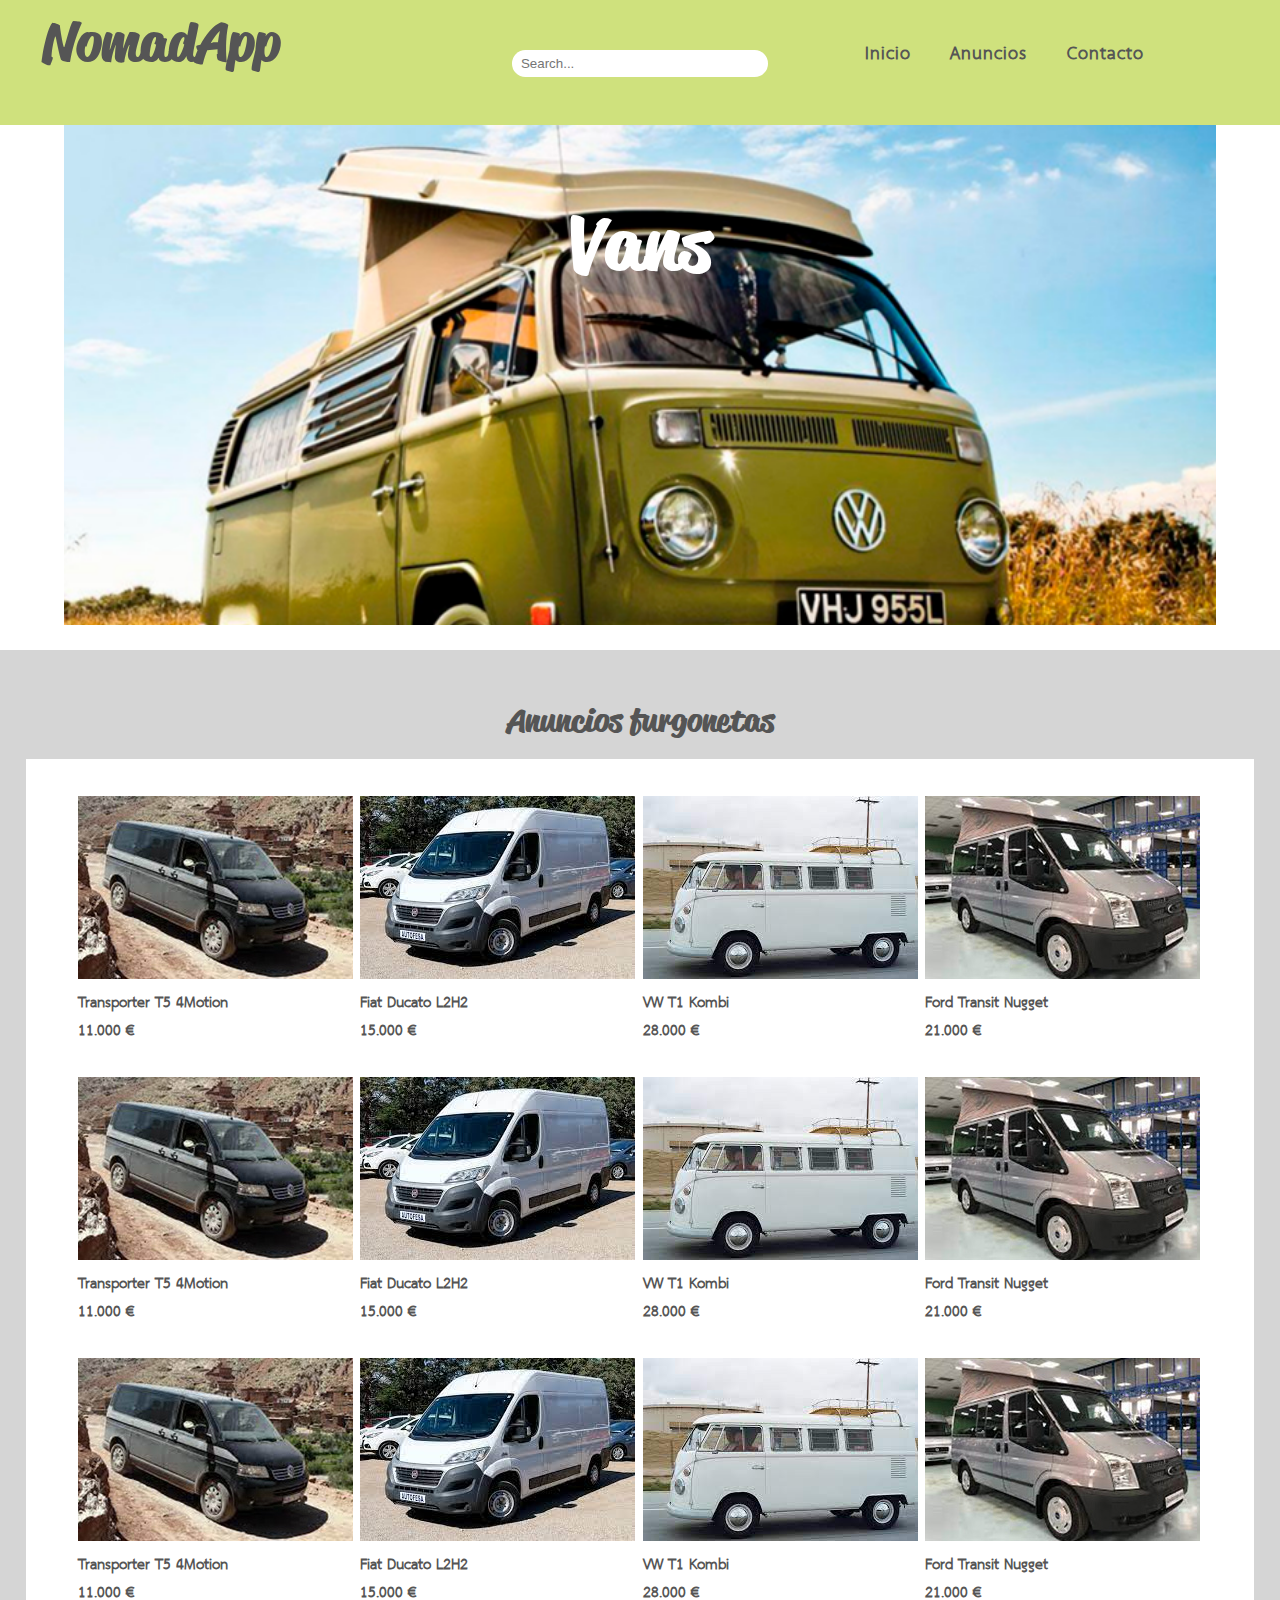
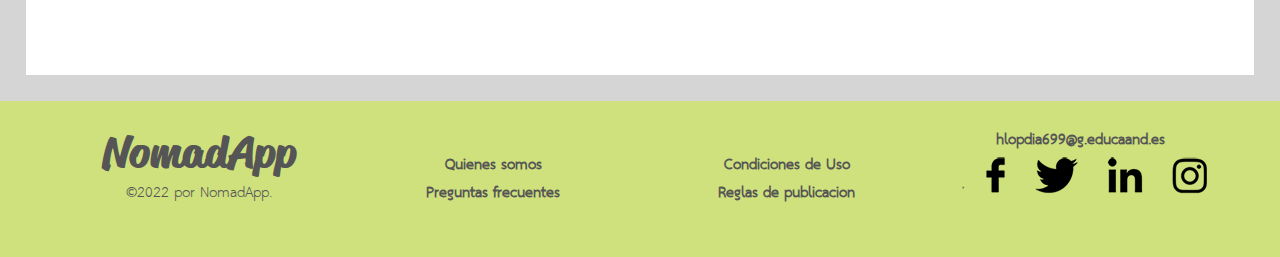
<file: pages/categories/vans.html>
<!DOCTYPE html>
<html lang="en">
<head>
    <meta charset="UTF-8">
    <meta http-equiv="X-UA-Compatible" content="IE=edge">
    <meta name="viewport" content="width=device-width, initial-scale=1.0">
    <link rel="stylesheet" href="../../styles/index.css"/>
    <link rel="stylesheet" href="https://cdnjs.cloudflare.com/ajax/libs/font-awesome/6.1.1/css/all.min.css" integrity="sha512-KfkfwYDsLkIlwQp6LFnl8zNdLGxu9YAA1QvwINks4PhcElQSvqcyVLLD9aMhXd13uQjoXtEKNosOWaZqXgel0g==" crossorigin="anonymous" referrerpolicy="no-referrer" />
    <title>NomadApp</title>
</head>
<body>
    <header>
        <a href="../../index.html" class="homelink">
            <h1 class="logo">NomadApp</h1>
        </a>

        <nav>
            <input type="checkbox" id="check">
            <label for="check" class="checkbutton">
                <i class="fa-solid fa-bars"></i>
            </label>

            <ul>
                <li><a href="../../index.html">Inicio</a></li>
                <li><a href="#">Anuncios</a>
                                
                <!-- start menu desplegable -->
                <ul>
                    <li><a href="./vans.html">Vans</a></li>
                    <li><a href="./caravaning.html">Caravaning</a></li>
                    <li><a href="./overland.html">Overland</a></li>
                    <li><a href="./accesories.html">Accesorios</a></li>
                </ul>
                <!-- end menu desplegable -->
                </li>

                <li><a href="contact.html">Contacto</a></li>
                <li><a href="login.html" class="user">
                    <i class="fa-solid fa-user"></i>
                </a></li>
            </ul>
        </nav>

        <form id="buscar" action="" novalidate>
            <input id="barra" type="text" placeholder="Search...">
        </form>
    </header>
    

    <main>
        <section class="Portada" id="HomeVans">
            <h1>Vans</h1>
        </section>


        <section id="Destacados">
            <section id="cabeceraDest">
                <h2>Anuncios furgonetas</h2>
            </section>

            <section id="gris">

                <a href="#" class="anuncio">
                <article>
                    <img src="../../images/furgo1.jpeg"/>
                    <p>Transporter T5 4Motion</p>
                    <p>11.000 €</p>
                </article></a>

                <a href="#" class="anuncio">
                <article>
                    <img src="../../images/furgo2.jpeg"/>
                    <p>Fiat Ducato L2H2</p>
                    <p>15.000 €</p>
                </article></a>

                <a href="#" class="anuncio">
                <article>
                    <img src="../../images/furgo3.jpeg"/>
                    <p>VW T1 Kombi</p>
                    <p>28.000 €</p>
                </article></a>

                <a href="#" class="anuncio">
                <article>
                    <img src="../../images/furgo4.jpeg"/>
                    <p>Ford Transit Nugget</p>
                    <p>21.000 €</p>
                </article></a>
                <a href="#" class="anuncio">
                <article>
                    <img src="../../images/furgo1.jpeg"/>
                    <p>Transporter T5 4Motion</p>
                    <p>11.000 €</p>
                </article></a>

                <a href="#" class="anuncio">
                <article>
                    <img src="../../images/furgo2.jpeg"/>
                    <p>Fiat Ducato L2H2</p>
                    <p>15.000 €</p>
                </article></a>

                <a href="#" class="anuncio">
                <article>
                    <img src="../../images/furgo3.jpeg"/>
                    <p>VW T1 Kombi</p>
                    <p>28.000 €</p>
                </article></a>

                <a href="#" class="anuncio">
                <article>
                    <img src="../../images/furgo4.jpeg"/>
                    <p>Ford Transit Nugget</p>
                    <p>21.000 €</p>
                </article></a>
                <a href="#" class="anuncio">
                <article>
                    <img src="../../images/furgo1.jpeg"/>
                    <p>Transporter T5 4Motion</p>
                    <p>11.000 €</p>
                </article></a>

                <a href="#" class="anuncio">
                <article>
                    <img src="../../images/furgo2.jpeg"/>
                    <p>Fiat Ducato L2H2</p>
                    <p>15.000 €</p>
                </article></a>

                <a href="#" class="anuncio">
                <article>
                    <img src="../../images/furgo3.jpeg"/>
                    <p>VW T1 Kombi</p>
                    <p>28.000 €</p>
                </article></a>

                <a href="#" class="anuncio">
                <article>
                    <img src="../../images/furgo4.jpeg"/>
                    <p>Ford Transit Nugget</p>
                    <p>21.000 €</p>
                </article></a>

            </section>
        </section>
    </main>

    <footer>
        <article>
            <h2 id="logo">NomadApp</h2>
            <p>©2022 por NomadApp.</p>
        </article>

        <article>
            <ul>
                <li><a href="">Quienes somos</a></li>
                <li><a href="">Preguntas frecuentes</a></li>
            </ul>
        </article>

        <article>
            <ul>
                <li><a href="">Condiciones de Uso</a></li>
                <li><a href="">Reglas de publicación</a></li>  
            </ul>
        </article>

        <article>
            <a href="#">hlopdia699@g.educaand.es</a>
            <section id="redes">
                <img src="../../images/redes.png" alt="Enlace a RR.SS.">
            </section>
        </article>
    </footer>
</body>
</html>
</file>
<file: styles/form.css>
*{
    margin: 0;
    padding: 0;
    box-sizing: border-box;
}
@font-face {
    font-family: Reklame;
    src: url(../fonts/Reklame_Script_Bold/Reklame_Script_Bold.woff2) format('woff2'),
    url(../fonts/Reklame_Script_Bold/Reklame_Script_Bold.woff) format('woff');
    font-style: italic;
    font-weight: 700;
}
@font-face {
    font-family: Sarabun;
    src: url(../fonts/Sarabun/Sarabun.woff2) format('woff2'),
    url(../fonts/Sarabun/Sarabun.woff) format('woff');
    font-style: normal;
    font-weight: 500;
}



body{
    background-color: #CFE17D;
    font-family: Sarabun;
    font-size: 20px;
    font-weight: bold;
}

.X{
    position: absolute;
    top: 5%;
    right: 5%;
}

.X img{
    height: 50px;
}

.form-login{
    width: 400px;
    overflow: hidden;
    background: #e4e4e4;
    margin: auto;
    margin-top: 180px;
    box-shadow: 7px 13px 37px #657c00;
    padding: 20px 30px;
    border-top: 3px solid #555555;
    color: #555555;
}

.form-login h6{
    margin: 0;
    text-align: center;
    height: 5px;
    margin-bottom: 20px;
    font-size: 25px;
}

.form-login h3{
    font-family: Reklame;
    margin: 0;
    text-align: center;
    height: 40px;
    margin-bottom: 20px;
    font-size: 40px;
}

.controls, textarea{
    width: 100%;
    border: .8px solid #B0D217;
    margin-bottom: 12px;
    padding: 11px 10px;
    background: #D5D5D5;
    font-family: Sarabun;
    color: #555555;
    font-size: 20px;
    font-weight: bold;
}

.buttons{
    width: 100%;
    height: 40px;
    background: #B0D217;
    border: none;
    color: #555555;
    margin: 12px 0;
}

.form-login p{
    height: 40px;
    text-align: center;
    border-bottom: 1px solid;
}

.form-login a{
    color: #555555;
    text-decoration: none;
}

.form-login a:hover{
    text-decoration: underline;
}

#acepto{
    margin-left: 2%;
}

#acepto:not(:checked)+label {
    color: rgb(170, 0, 0);
}

#acepto:checked{
    background-color: #555555;
}

input:focus{
    outline: none;
}

input:focus:invalid{
    background: url(../images/nok.png) no-repeat 98% center;
}

input:focus:invalid + span.noValido{
    display: block;
}

input:focus:valid{
    background: url(../images/ok.png) no-repeat 98% center;
}

.buttons:hover{
    border: #657c00 solid 1px;
}

input[class="buttons"]:focus:valid{
    background: #B0D217;
}

/* Formulario CONTACTO */
#contacto{
    width: 550px;
}
textarea {
    resize: none;
}
  

/* ALERTA FORMATO CONTRASEÑA */
span.noValido{
    display: none;
    position: absolute;
    left: calc(50% + 190px);
    top: 440px;
    width: 210px;
    padding: .8%;
    border-radius: 10px;
    border: #555555 solid .5px;
    background: #e4e4e4;
    box-shadow: 5px 8px 37px #657c00;
}
span.noValido li{
    list-style: none;
}
#flecha{
    position: absolute;
    right: 210px;
    top: 50px;
}
</file>
<file: styles/index.css>
/*** Reseteo de Propiedades ***/
*{
    padding: 0;
    margin: 0;
    box-sizing: border-box;/*** Esto es para que si hay padding y border se incluya dentro del calculo (no se salga si pongo el % ajustado sin tener que tener en cuenta bordes)***/
}
@font-face {
    font-family: Reklame;
    src: url(../fonts/Reklame_Script_Bold/Reklame_Script_Bold.woff2) format('woff2'),
    url(../fonts/Reklame_Script_Bold/Reklame_Script_Bold.woff) format('woff');
    font-style: italic;
    font-weight: 700;
}
@font-face {
    font-family: Sarabun;
    src: url(../fonts/Sarabun/Sarabun.woff2) format('woff2'),
    url(../fonts/Sarabun/Sarabun.woff) format('woff');
    font-style: normal;
    font-weight: 500;
}


/************ LAYOUT  *************/
/************************ display/position/float **********************/

.logo{
    position: relative;
}
.homelink{
    position: absolute;
    left: 0px;
}
.checkbutton{
    float: right;
    display: none;
    color: #555555;
    margin-top: 0.8em;
    margin-right: 1em;
    cursor: pointer;
    font-size: 2em;
}
#check{
    display: none;
}
nav ul{
    float: right;
}
nav ul li{
    position:relative;
    display: inline-block;
}
#barra{
    position: absolute;
    right: 40%;
    top: 50px;
}
main{
    position: relative;
}
.opinion{
    display: inline-block;
}
#Categorias{
    position: relative;
}
.cat {
    display: inline-block;
    position: absolute;
    top: 150px;
}
#cat1{
    left: 1.5%;
}
#cat2{
    left: 26.5%;
}
#cat3{
    left: 51.5%;
}
#cat4{
    left: 76.5%;
}
#Destacados article{
    display: inline-block;
    text-align: left;
}
footer{
    position: relative;
}
footer article{
    display: inline-block;
}



/****************** height/width/padding/border/margin *******************/

nav{
    height: 20px;
}
nav ul{
    width: 40%;
    padding-top: 30px;
}
nav ul li{
    margin: 1%;
}
header {
    height: 6em;
    width: 100%;
}
.homelink{
    height: 6em;
    padding: .5em 2em;
}
#barra{
    width: 20%;
    margin: auto;
    height: 2em;
}
main{
    max-width: 1440px;
    margin: auto;
}
.Portada{
    height: max-content;
    margin: 0% 5% 2%;
    height: 500PX;
}
.Portada h1{
    margin: auto;
    padding-top: 1em;
}
#Quienes_somos{
    padding-top: 1%;
    height: 6em;
}
#Opiniones{
    height: 280px;
    padding-top: 20px;
}
.opinion{
    height: 80%;
    width: 33%;
    padding: 0% 1% 1%;
    margin: auto;
}
.opinion p{
    shape-margin: 1%;
    line-height: 25px;
    font-size: 1.8vw; 
}
#Categorias{
    height: 600px;
    padding: 0% 2% 0%;
}
#CabeceraCat{
    height: 5em;
    padding: 1%;
    margin: 2%;
}
.cat{
    width: 22%;
    margin: auto;
    height: 400px;
}
.cat h4{
    margin: 1%;
}
.cat p{
    margin: 2%;
}
#Destacados{
    overflow: hidden;
    padding: 2%;
}
#cabeceraDest{
    padding: 2%;
    height: 4em;
}
#gris{
    overflow: hidden;
    padding: 3%;
}
#Destacados article{
    width: 24%;
    height: 13.5em;
}
footer{
    height: 7.5em;
    padding: 2% 3%;
}
footer article{
    width: 24%;
}



/************************* Propiedades Generales *********************/
a{  /*a:link, a:visited, a:active*/
    text-decoration: none;
    color: #555555;
    font-weight: bold;
}
h1, h2, h3, h4, h5, h6 {
    font-family: Reklame;
    font-style:italic;
    font-weight:bold;
}
ul{
    list-style-type: none;
}
img, picture, video, iframe, figure{
    max-width: 100%;
    object-fit:cover; /* En el caso de poner altura a una imagen hace que se escale */
}


/********************* MEDIA QUERIES ***********************/

@media (max-width: 952px){ /***** Tablet *****/
    .homelink{
        padding: 1em 2em;
    }
    .logo{
        font-size: 1.8em;
    }
    nav ul{
        width: 60%;
        padding-left: 8%;
    }
    nav ul li{
        margin: 1% 1%;
    }
    #barra{
        width: 17%;
        top: 85px;
        height: 1.8em;
    }
    #Opiniones{
        height: 450px;
    }
    .opinion{
        width: 100%;
        height: 30%;
    }
    .opinion p{
        line-height: 2.5vh;
        margin: 1%;
    }
    .comillas{
        max-width: 40px;
        max-height: 40px;
    }
    #Categorias{
        height: 500px;
    }
    .cat{
        height: 300px;
    }

}
@media (max-width: 858px){ /***** Móvil *****/
    .logo{
        font-size: 1.3em;
    }
    .checkbutton{
        display: block;
    }
    nav ul{
        position: fixed;
        width: 40%;
        height: 200px;
        padding: 1% 2%;
        background: #E3F0A9;
        border-radius: 1em;
        top: 4em;
        opacity: 0.9;
        right: 100%;
        transition: .3s;
    }
    nav ul li{
        display: block;
        width: 100%;
        margin: 20px 0px;
        margin-right: 40px;
        line-height: 20px;
    }
    nav ul li a{
        font-size: larger;
        padding: 0 35%;
    }
    nav ul ul li{ /* para que no aparezca el submenú en version móvil */
        display: none;
        background: none;
    }
    nav ul li:hover > ul { /* para que no aparezca el submenú en version móvil */
        display:none;
        background: none;
    }
    #check:checked ~ ul{
        right: 0;
    }
    #barra{
        width: 15%;
        height: 1.7em;
        right: 20%;
        top: 50px;
    }
    #Categorias{
        height: 860px;
    }
    #CabeceraCat{
        height: 3em;
    }
    .cat{
        width: 45%;
        height: 340px;
    }
    .cat {
        display: block;
        position: absolute;
        top: 100px;
    }
    #cat1{
        left: 3%;
    }
    #cat2{
        left: 51%;
    }
    #cat3{
        left: 3%;
        top: 480px;
    }
    #cat4{
        left: 51%;
        top: 480px;
    }
}


/********* BODY *********/
body{
    font-family:Sarabun;
    color: #555555;
    font-size: 1.3em;
}
body{
    text-align: center;
}


/*** HEADER ***/
header {
    background-color: #CFE17D;
}
.logo{
    font-size: 2.5em;
}


/********* NAV **********/

/****** SUBMENÚ DESPLEGABLE: ******/
/* enlaces del Menu */
nav ul a {
    display:inline-block;
    padding:2px 12px;
    font-size: 1.2em;
    font-weight: 700;
    letter-spacing: 1px;
}
/* efecto al pasar el ratón por los items del Menu */
nav ul li:hover {
    border-radius: 1em;
    background:#e4e4e4;
    transition: .3s;
}
/* menu desplegable */
nav ul ul {
    z-index: 50;
    opacity: .9;
    display:none;
    position:absolute;
    border-radius: 1em;
    width: 160px;
    top:100%;
    left:0;
    background:#E3F0A9;
    padding:0;
}
/* items del menu desplegable */
nav ul ul li {
    float:none;
    width:150px
}
/* enlaces de los items del menu desplegable */
nav ul ul a {
    line-height:120%;
    padding:10px 15px;
}
/* items del menu desplegable al pasar el ratón */
nav ul li:hover > ul {
    display:block;
}
/*** Hasta aquí llega el submenú ***/


/* Barra de búsqueda */
#barra{
    background-color: white;
    padding: 0 .7%;
    border-radius: 1em;
    border: 0;
    outline: none;
}



/********* MAIN *********/
main{
    background: none;
}


/*** SECTION ***/
.Portada{
    background-image: url(../images/Portada.jpg);
    background-position: center center;
    background-size: cover;
}
#HomeVans{
    background-image: url(../images/Vans.png);
}
#HomeCaravaning{
    background-image: url(../images/Caravaning.jpg);
}
#HomeOverland{
    background-image: url(../images/Overland.jpg);
}
#HomeAccesories{
    background-image: url(../images/Accesorios.jpg);
}
.Portada h1{
    color: white;
    font-size: 3.5em;
}
#Quienes_somos{
    background-color: #CFE17D;
}
.opinion{
    border: #555555 solid 0.4px;
    line-height: 1.6em;
}
#cat1{
    background-color: #555555;
    color: white;
}
#cat2{
    background-color: #B0D217;
    color: white;
}
#cat3{
    background-color: #E8C3AC;
}
#cat4{
    background-color: #E3F0A9;
}
#Categorias img:hover{
    filter:brightness(110%);
}
#Destacados{
    background-color: #D5D5D5;
}
#gris{
    background-color: white;
}
#gris a article img:hover{
    filter:brightness(110%);
}


/******** FOOTER *********/
footer {
    background-color: #CFE17D;
}
#logo{
    font-size: 2em;
}
</file>
